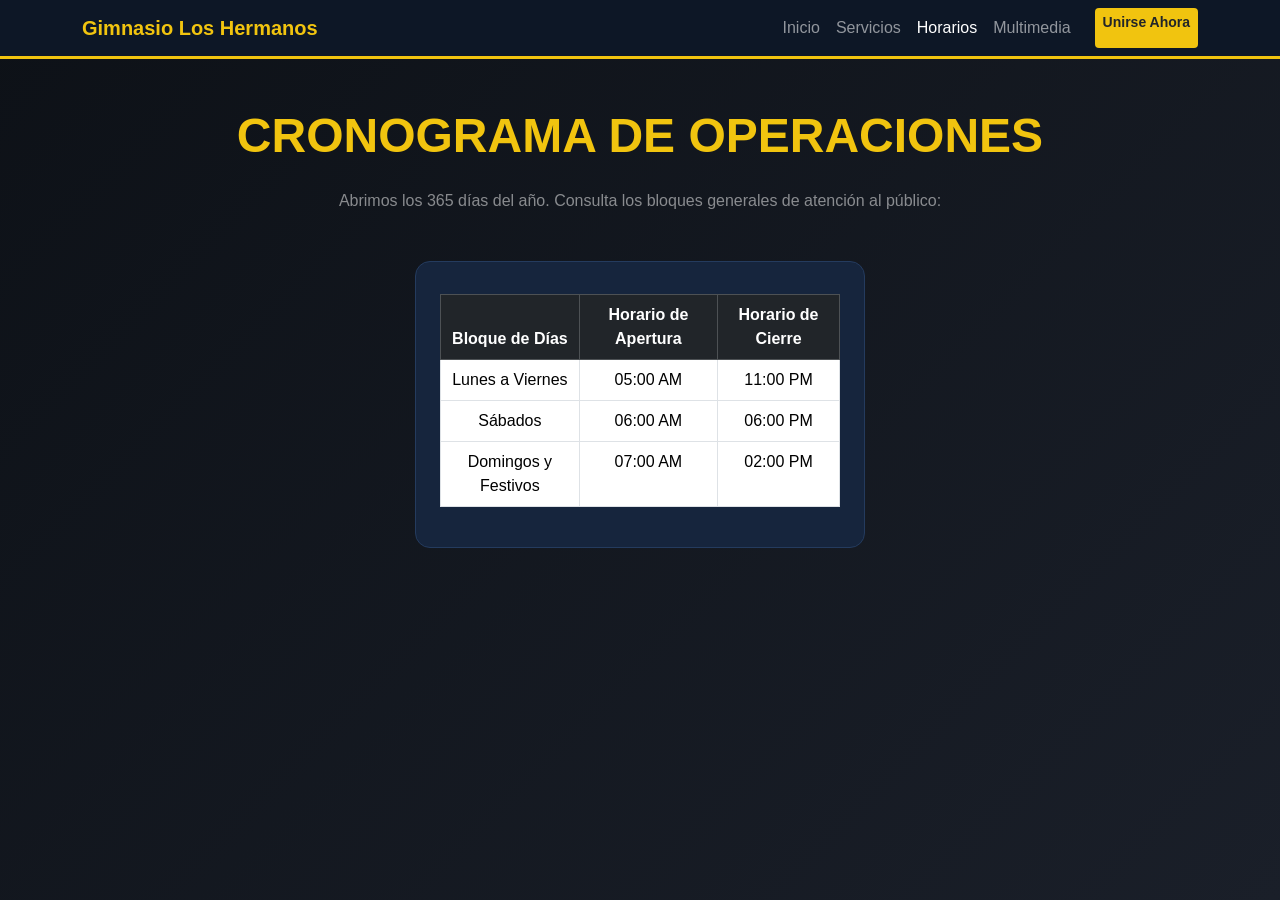
<file: html/horarios.html>
<!DOCTYPE html>
<html lang="es">
<head>
   <meta charset="UTF-8">
   <title>Horarios - Gimnasio Los Hermanos</title>
   <link href="https://cdn.jsdelivr.net/npm/bootstrap@5.3.0/dist/css/bootstrap.min.css" rel="stylesheet">
   <link rel="stylesheet" href="../css/estilos.css">
</head>
<body>
   <nav class="navbar navbar-expand-lg navbar-dark bg-dark">
       <div class="container">
           <a class="navbar-brand fw-bold text-warning" href="../index.html">Gimnasio Los Hermanos</a>
           <div class="navbar-nav ms-auto">
               <a class="nav-link" href="../index.html">Inicio</a>
               <a class="nav-link" href="servicios.html">Servicios</a>
               <a class="nav-link active text-white" href="horarios.html">Horarios</a>
               <a class="nav-link" href="multimedia.html">Multimedia</a>
               <a class="btn btn-warning btn-sm text-dark fw-bold ms-3" href="login.html">Unirse Ahora</a>
           </div>
       </div>
   </nav>

   <div class="container my-5 text-center">
       <h2 class="display-5 fw-bold text-warning text-uppercase mb-4">Cronograma de Operaciones</h2>
       <p class="text-white-50 mb-5">Abrimos los 365 días del año. Consulta los bloques generales de atención al público:</p>
       
       <div class="card p-4 max-width-800 mx-auto">
           <div class="table-responsive">
               <table class="table table-bordered text-white mt-2">
                   <thead class="table-dark text-warning">
                       <tr>
                           <th>Bloque de Días</th>
                           <th>Horario de Apertura</th>
                           <th>Horario de Cierre</th>
                       </tr>
                   </thead>
                   <tbody>
                       <tr>
                           <td>Lunes a Viernes</td>
                           <td>05:00 AM</td>
                           <td>11:00 PM</td>
                       </tr>
                       <tr>
                           <td>Sábados</td>
                          <td>06:00 AM</td>
                           <td>06:00 PM</td>
                       </tr>
                       <tr>
                           <td>Domingos y Festivos</td>
                           <td>07:00 AM</td>
                           <td>02:00 PM</td>
                       </tr>
                   </tbody>
               </table>
           </div>
       </div>
   </div>
</body>
</html>
</file>
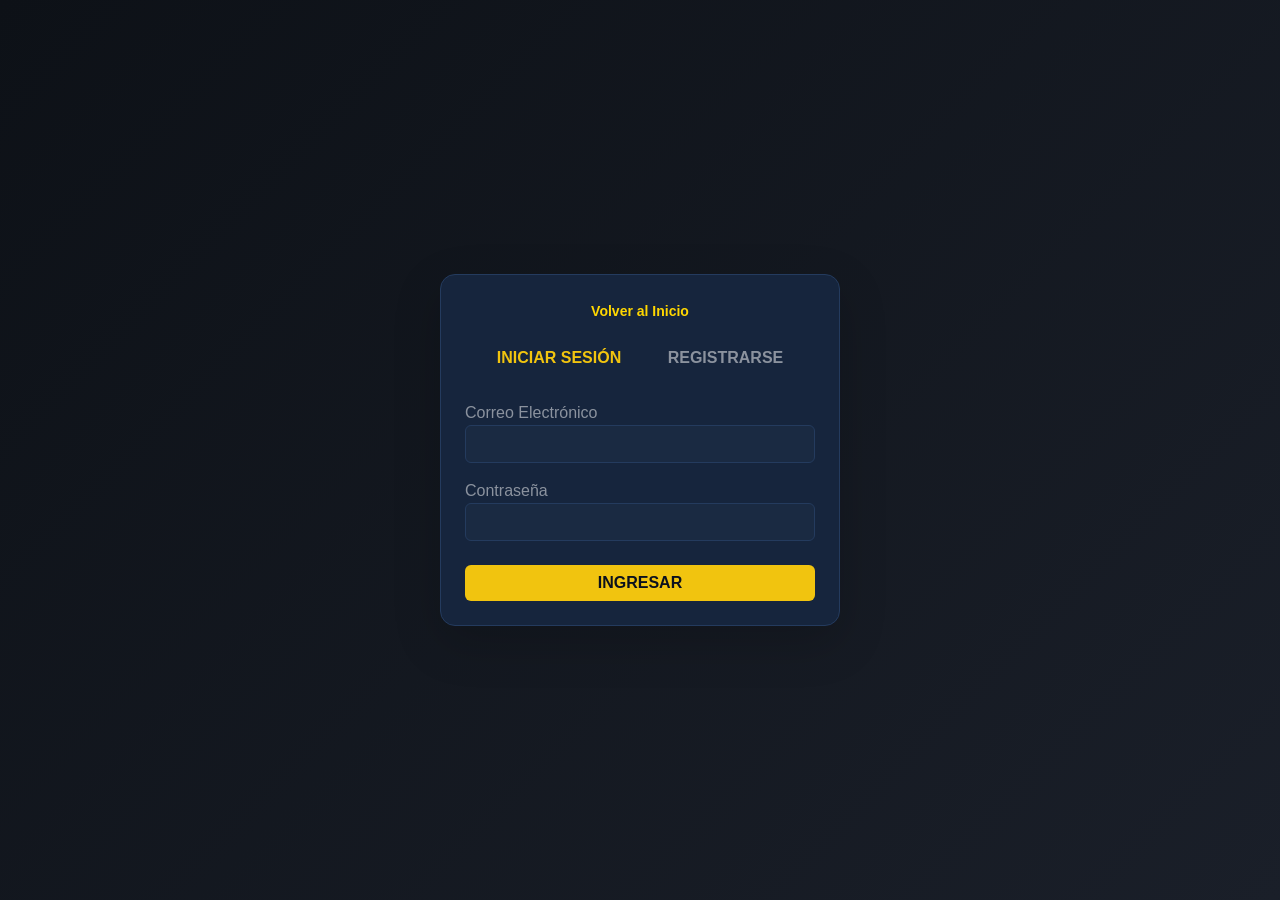
<file: html/login.html>
<!DOCTYPE html>
<html lang="es">
<head>
   <meta charset="UTF-8">
   <title>Acceso - Gimnasio Los Hermanos</title>
   <link href="https://cdn.jsdelivr.net/npm/bootstrap@5.3.0/dist/css/bootstrap.min.css" rel="stylesheet">
   <link rel="stylesheet" href="../css/estilos.css">
</head>
<body>
   <div class="container d-flex justify-content-center align-items-center vh-100">
       <div class="card p-4 shadow-lg" style="width: 400px; ">
       <div class="text-center mb-3">
        <a href="../index.html" class="btn-volver">
            Volver al Inicio
        </a>
       </div>
           <div class="text-center mb-4">
               <button id="tabLoginBtn" class="btn btn-link text-warning fw-bold text-decoration-none me-3">INICIAR SESIÓN</button>
               <button id="tabRegistroBtn" class="btn btn-link text-white-50 fw-bold text-decoration-none">REGISTRARSE</button>
           </div>
           <form id="formLogin">
               <div class="mb-3"><label class="text-white-50">Correo Electrónico</label><input type="email" id="loginCorreo" class="form-control" required></div>
               <div class="mb-3"><label class="text-white-50">Contraseña</label><input type="password" id="loginPass" class="form-control" required></div>
               <button type="submit" class="btn btn-warning w-100 fw-bold mt-2">INGRESAR</button>
           </form>
           <form id="formRegistro" style="display: none;">
               <div class="mb-3"><label class="text-white-50">Nombre Completo</label><input type="text" id="regNombre" class="form-control" required></div>
               <div class="mb-3"><label class="text-white-50">Correo Electrónico</label><input type="email" id="regCorreo" class="form-control" required></div>
               <div class="mb-3"><label class="text-white-50">Contraseña</label><input type="password" id="regPass" class="form-control" required></div>
               <div class="mb-3">
                   <label class="text-white-50">Seleccionar Plan</label>
                   <select id="regPlan" class="form-control" style="background-color: #1a2a42; color:white; border: 1px solid #243b5e;">
                       <option value="1">Plan Básico - Reto Inicial ($299)</option>
                       <option value="2">Plan Premium - Resultados Pro ($499)</option>
                   </select>
               </div>
               <button type="submit" class="btn btn-warning w-100 fw-bold mt-2">CREAR CUENTA</button>
           </form>
       </div>
   </div>
   <script src="../js/validaciones.js"></script>
</body>
</div>
</html>
</file>
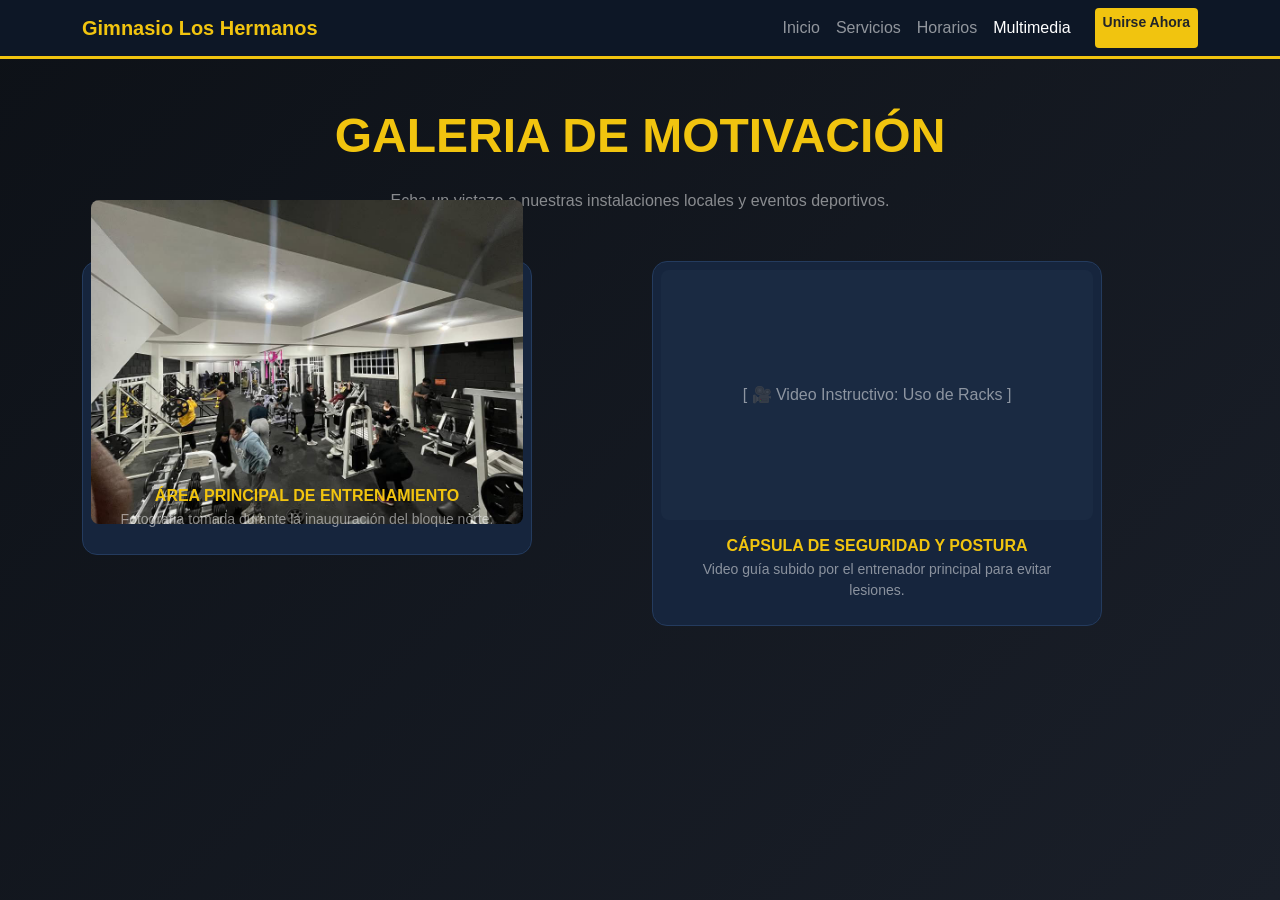
<file: html/multimedia.html>
<!DOCTYPE html>
<html lang="es">
<head>
   <meta charset="UTF-8">
   <title>Multimedia - Gimnasio Los Hermanos</title>
   <link href="https://cdn.jsdelivr.net/npm/bootstrap@5.3.0/dist/css/bootstrap.min.css" rel="stylesheet">
   <link rel="stylesheet" href="../css/estilos.css">
</head>
<body>
   <nav class="navbar navbar-expand-lg navbar-dark bg-dark">
       <div class="container">
           <a class="navbar-brand fw-bold text-warning" href="../index.html">Gimnasio Los Hermanos</a>
           <div class="navbar-nav ms-auto">
               <a class="nav-link" href="index.html">Inicio</a>
               <a class="nav-link" href="servicios.html">Servicios</a>
               <a class="nav-link" href="horarios.html">Horarios</a>
               <a class="nav-link active text-white" href="multimedia.html">Multimedia</a>
               <a class="btn btn-warning btn-sm text-dark fw-bold ms-3" href="login.html">Unirse Ahora</a>
           </div>
       </div>
   </nav>

   <div class="container my-5 text-center">
       <h2 class="display-5 fw-bold text-warning text-uppercase mb-4">Galeria de Motivación</h2>
       <p class="text-white-50 mb-5">Echa un vistazo a nuestras instalaciones locales y eventos deportivos.</p>
       
       <div class="row g-4">
           <!-- Bloques contenedores simulando imágenes/videos con CSS estructurado de la rúbrica -->
           <div class="col-md-6">
               <div class="card p-2">
                   <div style="background-color:#1a2a42; height: 200px; border-radius:8px;" class="d-flex align-items-center justify-content-center">
                       <img src="../assets/todo.jpeg" alt="Plan Básico" class="img-fluid rounded-3 object-card w-100 mb-3">
                   </div>
                   <div class="p-3">
                       <h6 class="text-warning fw-bold text-uppercase mb-1">Área Principal de Entrenamiento</h6>
                       <p class="text-white-50 small mb-0">Fotografía tomada durante la inauguración del bloque norte.</p>
                   </div>
               </div>
           </div>
           <div class="col-md-6">
               <div class="card p-2">
                   <div style="background-color:#1a2a42; height:250px; border-radius:8px;" class="d-flex align-items-center justify-content-center">
                       <span class="text-white-50">[ 🎥 Video Instructivo: Uso de Racks ]</span>
                   </div>
                   <div class="p-3">
                       <h6 class="text-warning fw-bold text-uppercase mb-1">Cápsula de Seguridad y Postura</h6>
                       <p class="text-white-50 small mb-0">Video guía subido por el entrenador principal para evitar lesiones.</p>
                   </div>
               </div>
           </div>
       </div>
   </div>
</body>
</html>
</file>
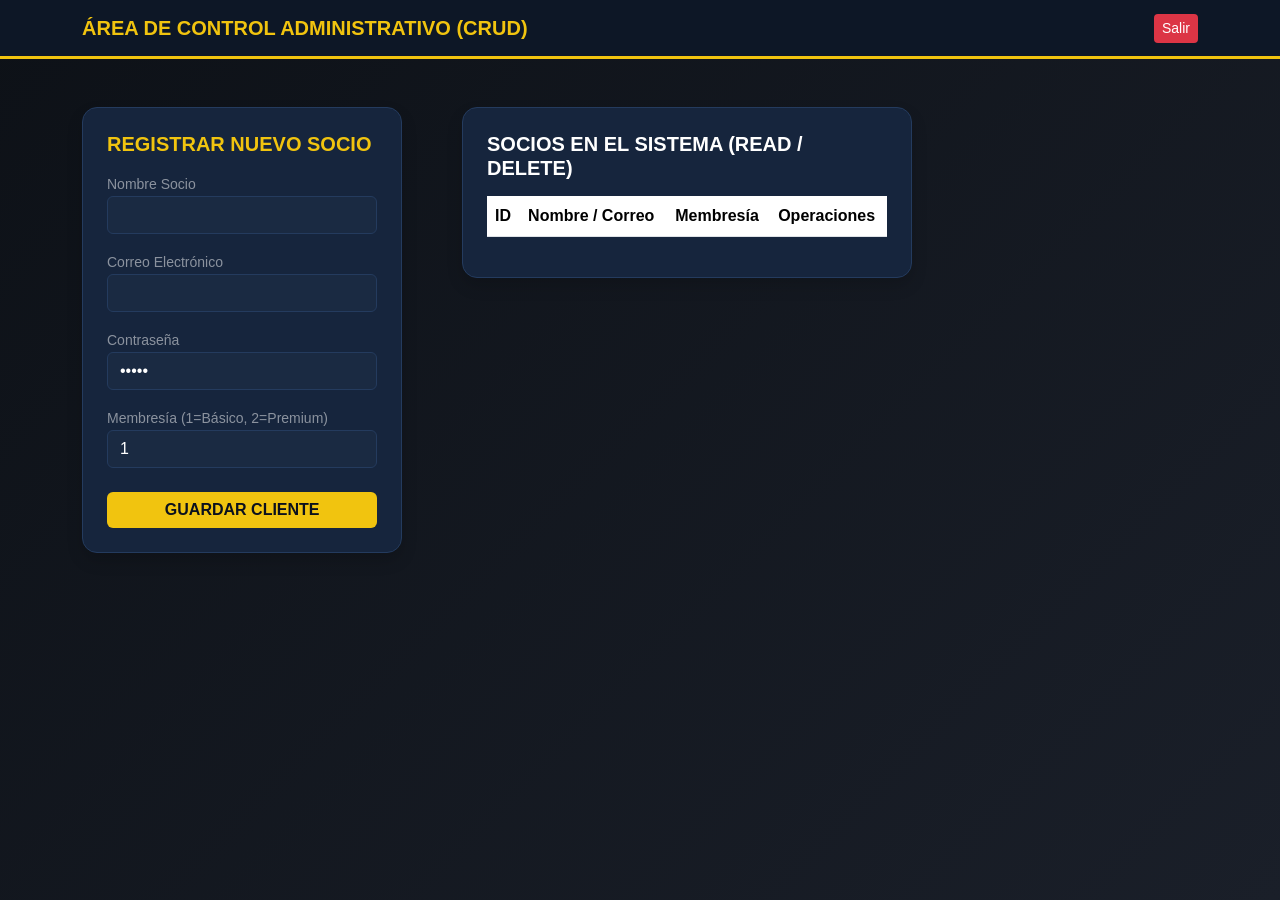
<file: html/panel.html>
<!DOCTYPE html>
<html lang="es">
<head>
   <meta charset="UTF-8">
   <title>Administración - CRUD</title>
   <link href="https://cdn.jsdelivr.net/npm/bootstrap@5.3.0/dist/css/bootstrap.min.css" rel="stylesheet">
   <link rel="stylesheet" href="../css/estilos.css">
</head>
<body>
   <nav class="navbar navbar-expand-lg navbar-dark mb-4">
       <div class="container">
           <span class="navbar-brand fw-bold text-warning text-uppercase">Área de Control Administrativo (CRUD)</span>
           <div class="navbar-nav ms-auto"><a class="btn btn-danger btn-sm text-white" href="login.html" style="background-color:#dc3545; border:none;">Salir</a></div>
       </div>
   </nav>
   <div class="container my-5">
       <div class="row g-4">
           <div class="col-md-4">
               <div class="card p-4 shadow">
                   <h5 class="text-warning text-uppercase fw-bold mb-3">Registrar Nuevo Socio</h5>
                  <form id="formCrud">
    <input type="hidden" id="crudId">

    <div class="mb-3">
        <label class="text-white-50 small">Nombre Socio</label>
        <input type="text" id="crudNombre" class="form-control" required>
    </div>

    <div class="mb-3">
        <label class="text-white-50 small">Correo Electrónico</label>
        <input type="email" id="crudCorreo" class="form-control" required>
    </div>

    <div class="mb-3">
        <label class="text-white-50 small">Contraseña</label>
        <input type="password" id="crudPass" class="form-control" value="12345" required>
    </div>

    <div class="mb-3">
        <label class="text-white-50 small">Membresía (1=Básico, 2=Premium)</label>
        <input type="number" id="crudPlan" class="form-control" value="1" min="1" max="2" required>
    </div>

    <button type="submit" class="btn btn-warning w-100 fw-bold mt-2">
        GUARDAR CLIENTE
    </button>
</form>
               </div>
           </div>
           <div class="col-md-8">
               <div class="card p-4 shadow">
                   <h5 class="text-uppercase fw-bold mb-3 text-white">Socios en el Sistema (READ / DELETE)</h5>
                   <table class="table table-striped align-middle border:none;">
                       <thead><tr><th>ID</th><th>Nombre / Correo</th><th>Membresía</th><th>Operaciones</th></tr></thead>
                       <tbody id="tablaUsuarios"></tbody>
                   </table>
               </div>
           </div>
       </div>
   </div>
   <script src="../js/validaciones.js"></script>
</body>
</html>
</file>
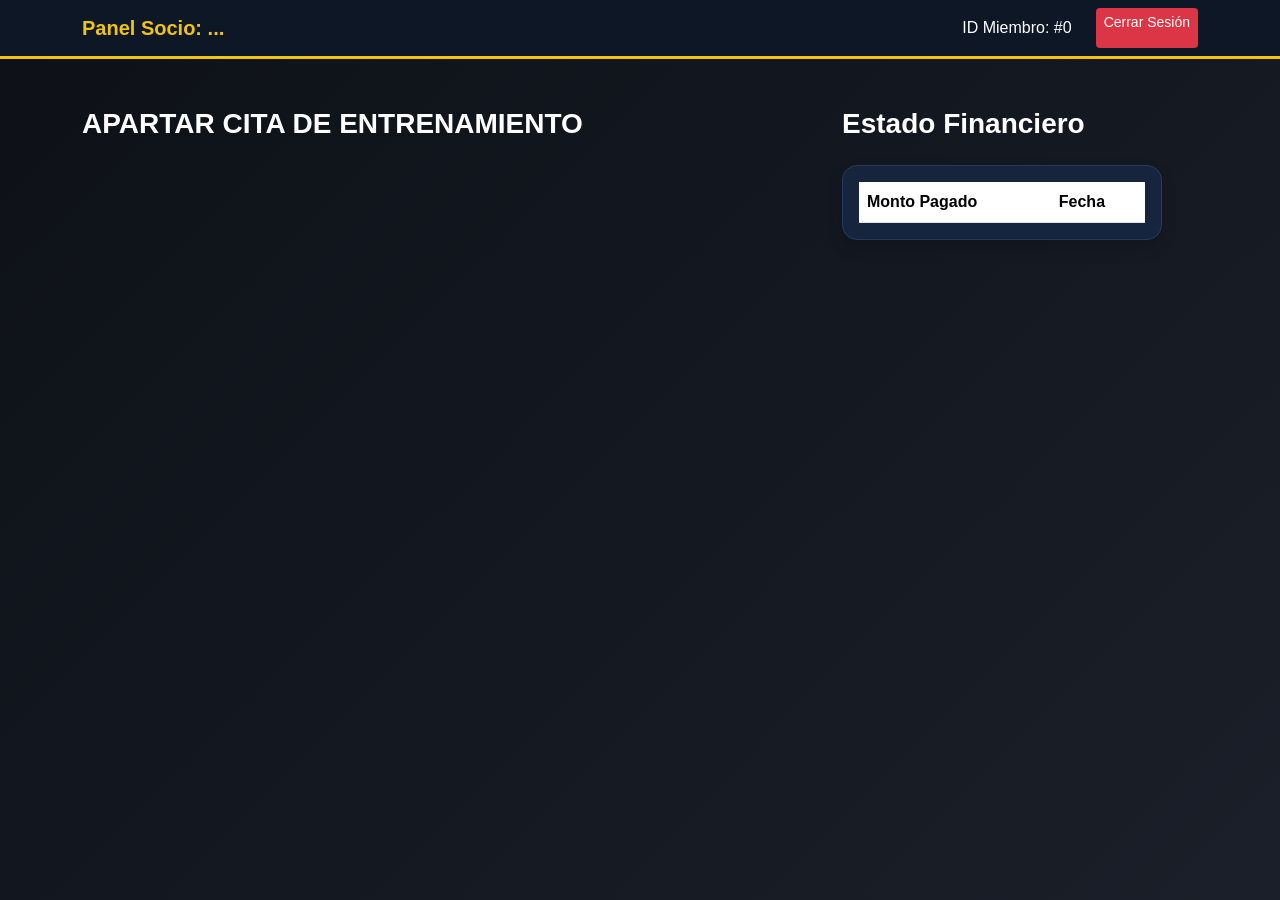
<file: html/perfil.html>
<!DOCTYPE html>
<html lang="es">
<head>
   <meta charset="UTF-8">
   <title>Mi Perfil - Socio</title>
   <link href="https://cdn.jsdelivr.net/npm/bootstrap@5.3.0/dist/css/bootstrap.min.css" rel="stylesheet">
   <link rel="stylesheet" href="../css/estilos.css">
</head>
<body>
   <nav class="navbar navbar-expand-lg navbar-dark mb-4">
       <div class="container">
           <span class="navbar-brand fw-bold text-warning">Panel Socio: <span id="nombreSocioSaludo">...</span></span>
           <div class="navbar-nav ms-auto">
               <span class="nav-link text-white me-3">ID Miembro: #<span id="idSocioMuestra">0</span></span>
               <a class="btn btn-danger btn-sm text-white" href="login.html" style="background-color: #dc3545; border:none;">Cerrar Sesión</a>
           </div>
       </div>
   </nav>
   <div class="container my-5">
       <div class="row g-4">
           <div class="col-md-8">
               <h3 class="text-uppercase text-white fw-bold mb-4">Apartar Cita de Entrenamiento</h3>
              <div id="contenedorClases" class="row g-3"></div>
           </div>
           <div class="col-md-4">
               <h3 class=" fw-bold mb-4">Estado Financiero</h3>
               <div class="card p-3 shadow">
                   <table class="table mb-0 text-black">
                       <thead><tr><th>Monto Pagado</th><th>Fecha</th></tr></thead>
                       <tbody id="tablaPagosCliente"></tbody>
                   </table>
               </div>
           </div>
       </div>
   </div>
   <script src="../js/validaciones.js"></script>
</body>
</html>
</file>
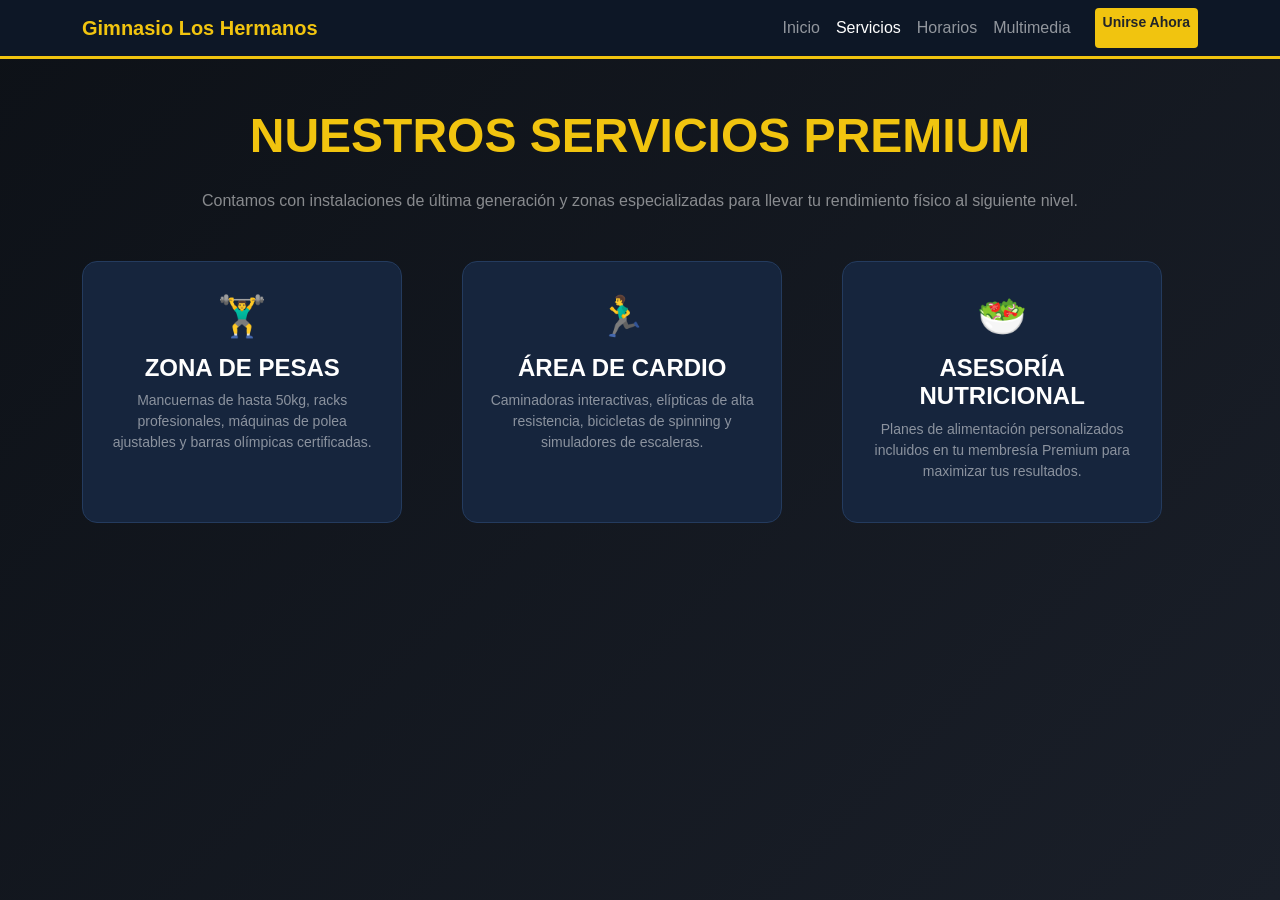
<file: html/servicios.html>
<!DOCTYPE html>
<html lang="es">
<head>
   <meta charset="UTF-8">
   <title>Servicios - Gimnasio Los Hermanos</title>
   <link href="https://cdn.jsdelivr.net/npm/bootstrap@5.3.0/dist/css/bootstrap.min.css" rel="stylesheet">
   <link rel="stylesheet" href="../css/estilos.css">
</head>
<body>
   <nav class="navbar navbar-expand-lg navbar-dark bg-dark">
       <div class="container">
           <a class="navbar-brand fw-bold text-warning" href="../index.html">Gimnasio Los Hermanos</a>
           <div class="navbar-nav ms-auto">
               <a class="nav-link" href="../index.html">Inicio</a>
               <a class="nav-link active text-white" href="servicios.html">Servicios</a>
               <a class="nav-link" href="horarios.html">Horarios</a>
               <a class="nav-link" href="multimedia.html">Multimedia</a>
               <a class="btn btn-warning btn-sm text-dark fw-bold ms-3" href="login.html">Unirse Ahora</a>
           </div>
       </div>
   </nav>

   <div class="container my-5 text-center">
       <h2 class="display-5 fw-bold text-warning text-uppercase mb-4">Nuestros Servicios Premium</h2>
       <p class="text-white-50 max-width-600 mx-auto mb-5">Contamos con instalaciones de última generación y zonas especializadas para llevar tu rendimiento físico al siguiente nivel.</p>
       
       <div class="row g-4">
           <div class="col-md-4">
               <div class="card p-4 h-100">
                   <div class="fs-1 mb-2">🏋️‍♂️</div>
                   <h4 class="fw-bold text-white text-uppercase">Zona de Pesas</h4>
                   <p class="text-white-50 small">Mancuernas de hasta 50kg, racks profesionales, máquinas de polea ajustables y barras olímpicas certificadas.</p>
               </div>
           </div>
           <div class="col-md-4">
               <div class="card p-4 h-100">
                   <div class="fs-1 mb-2">🏃‍♂️</div>
                   <h4 class="fw-bold text-white text-uppercase">Área de Cardio</h4>
                   <p class="text-white-50 small">Caminadoras interactivas, elípticas de alta resistencia, bicicletas de spinning y simuladores de escaleras.</p>
               </div>
           </div>
           <div class="col-md-4">
               <div class="card p-4 h-100">
                   <div class="fs-1 mb-2">🥗</div>
                   <h4 class="fw-bold text-white text-uppercase">Asesoría Nutricional</h4>
                   <p class="text-white-50 small">Planes de alimentación personalizados incluidos en tu membresía Premium para maximizar tus resultados.</p>
               </div>
           </div>
       </div>
   </div>
</body>
</html>
</file>
<file: css/estilos.css>
body {
   background-color: #0b111e;
   color: #ffffff;
   font-family: 'Segoe UI', Arial, sans-serif;
}
.navbar {
   background-color: #0d1726 !important;
   border-bottom: 3px solid #f1c40f;
}
.card {
   background-color: #121f33;
   border: 1px solid #1c2e4a;
   border-radius: 10px;
}
.text-warning {
   color: #f1c40f !important;
}
.btn-warning {
   background-color: #f1c40f;
   border: none;
   color: #0b111e;
}
.btn-warning:hover {
   background-color: #d4ac0d;
}
.table {
   color: #ffffff;
}
.table-striped tbody tr:nth-of-type(odd) {
   background-color: #16253d;
}
input.form-control, textarea.form-control, select.form-control {
   background-color: #1a2a42;
   border: 1px solid #243b5e;
   color: #ffffff;
}
input.form-control:focus, textarea.form-control:focus, select.form-control:focus {
   background-color: #1a2a42;
   color: #ffffff;
   border-color: #f1c40f;
   box-shadow: 0 0 5px rgba(241, 196, 15, 0.5);
}
body{
   margin: 0;
    background: linear-gradient(135deg,#0d1117,#1a1f29);
    min-height:100vh;
    
    justify-content:center;
    align-items:center;
}

.card{
    width:450px;
    max-width: 90%;
    background:#16253d;
    border:1px solid #243b5e;
    border-radius:15px;
}

.form-control{
    background:#1a2a42;
    color:white;
    border:1px solid #243b5e;
}

.form-control:focus{
    background:#1a2a42;
    color:white;
}
.btn-volver{
   color: #f7c948;
   text-decoration: none;
   font-weight: bold;
   font-size: 14px;
}
.btn-volver{
   color: #ffd700;
}
.btn-volver:hover{
   color: ffd700;
}

.contenedor-imagen {
  display: flex;
  justify-content: center; /* Centrado horizontal */
  align-items: center;     /* Centrado vertical (si el contenedor tiene altura) */
  width: 100%;             /* Ocupa todo el ancho disponible */
}
</file>
